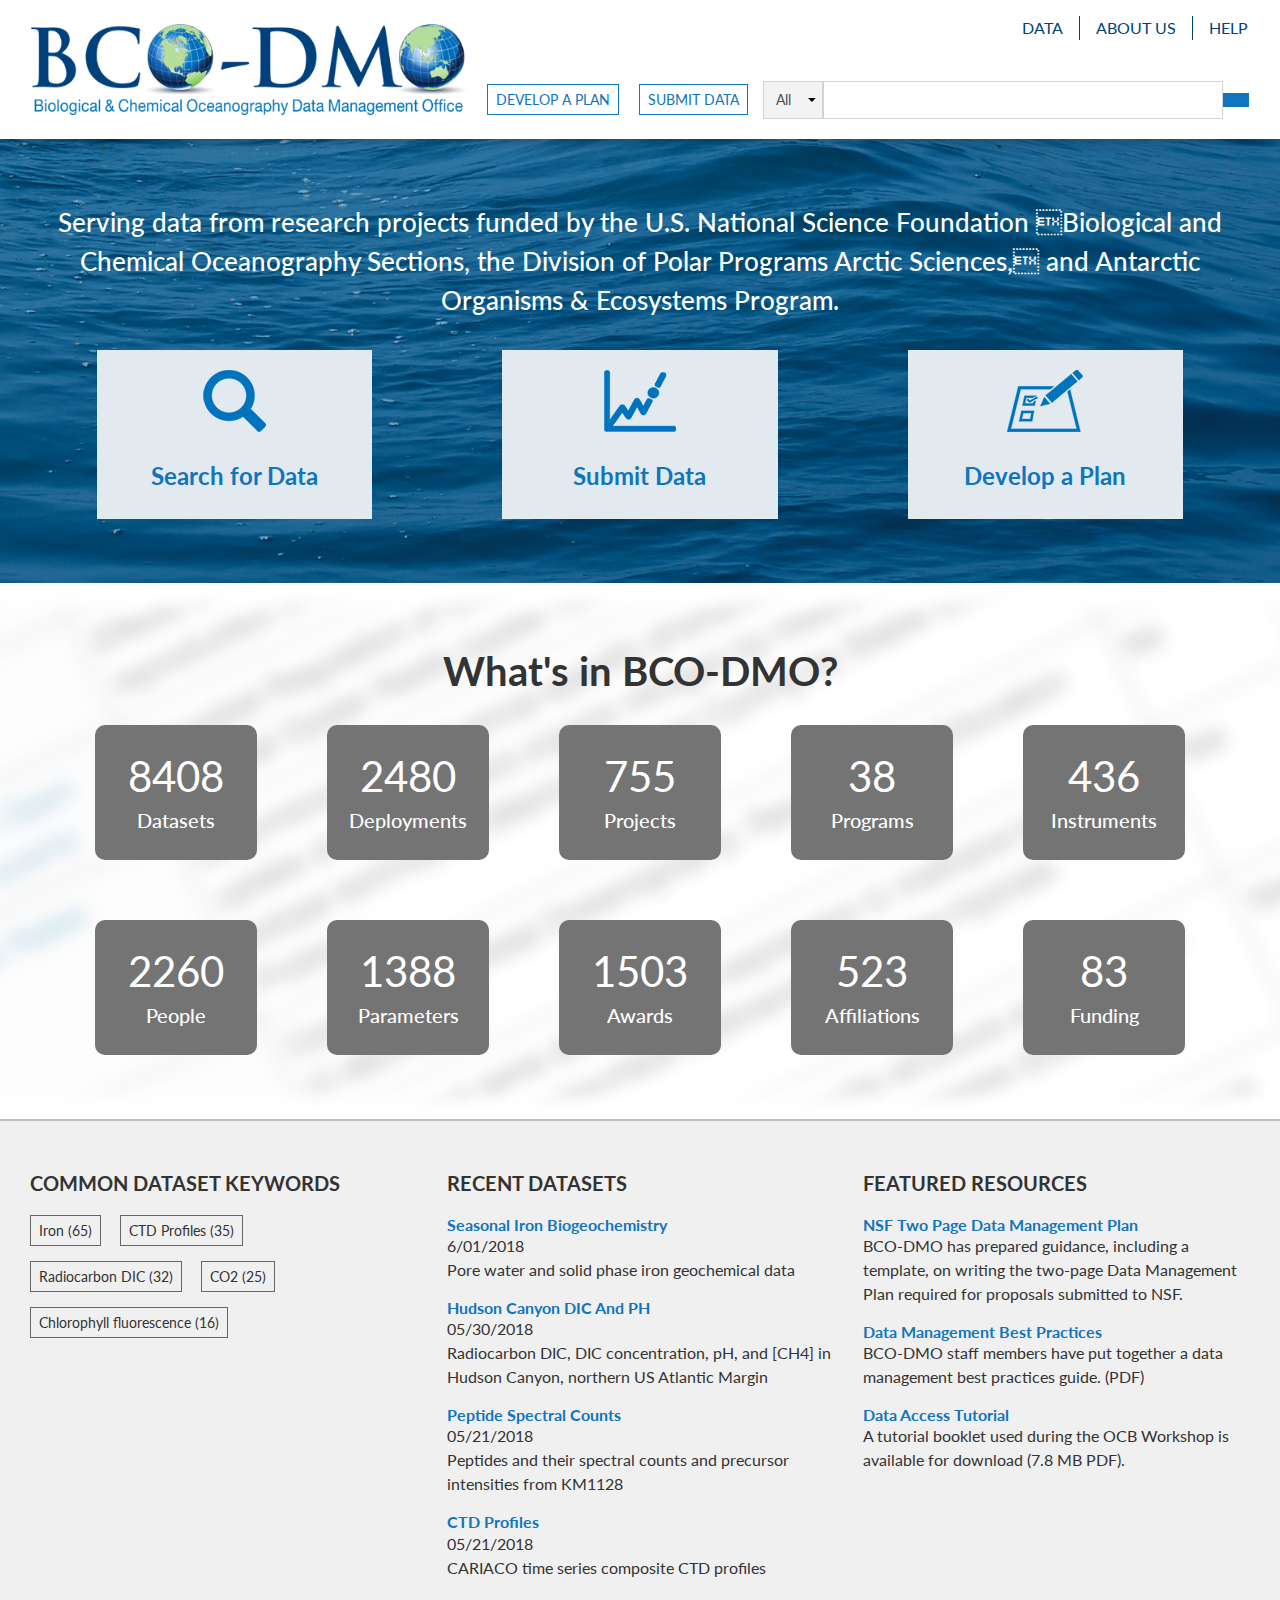
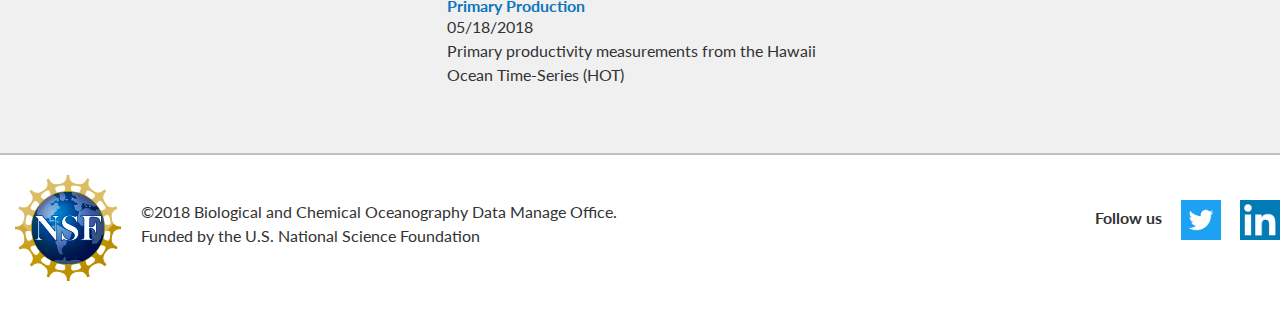
<file: index.html>
<!doctype html>
<html lang="en">
  <head>
    <!-- Required meta tags -->
    <meta charset="utf-8">
    <meta name="viewport" content="width=device-width, initial-scale=1, shrink-to-fit=no">

    <!-- Bootstrap CSS -->
    <link rel="stylesheet" href="https://maxcdn.bootstrapcdn.com/bootstrap/4.0.0/css/bootstrap.min.css" integrity="sha384-Gn5384xqQ1aoWXA+058RXPxPg6fy4IWvTNh0E263XmFcJlSAwiGgFAW/dAiS6JXm" crossorigin="anonymous">
    <link rel="stylesheet" href="https://use.fontawesome.com/releases/v5.0.13/css/all.css" integrity="sha384-DNOHZ68U8hZfKXOrtjWvjxusGo9WQnrNx2sqG0tfsghAvtVlRW3tvkXWZh58N9jp" crossorigin="anonymous">

    <!-- Custom CSS -->
    <link rel="stylesheet" href="/css/style.css">

    <title>BCO-DMO</title>
  </head>
  <body>

    <nav class="navbar navbar-expand-lg navbar-light bg-white">
      <div class="container">
      <a class="navbar-brand" href="/"><img src="/images/logo.png" id="logo-home"></a>

      <button class="navbar-toggler" type="button" data-toggle="collapse" data-target="#navbar-home" aria-controls="navbar-home" aria-expanded="false" aria-label="Toggle navigation">
        <span class="navbar-toggler-icon"></span>
      </button>

      <div class="collapse navbar-collapse" id="navbar-home">

        <ul class="navbar-nav" id="navbar-nav-home">
          <li class="nav-item">
            <a class="nav-link" href="/data.html">Data</a>
          </li>
          <li class="nav-item">
            <a class="nav-link" href="/about.html">About Us</a>
          </li>
          <li class="nav-item last">
            <a class="nav-link" href="#">Help</a>
          </li>
        </ul>


        <span class="navbar-text mx-auto">
          <a class="btn btn-sm btn-outline-primary mr-3 nav-btn" href="#">Develop a Plan</a>
          <a class="btn btn-sm btn-outline-primary nav-btn" href="#">Submit Data</a>
        </span>



        <form class="form-inline my-2 my-lg-0">

            <select class="form-control" id="search-dropdown">
              <option value="">All</option>
              <option value="">Datasets</option>
              <option value="">Awards</option>
              <option value="">Projects</option>
              <option value="">Deployments</option>
              <option value="">People</option>
              <option value="">Parameters</option>
              <option value="">Instruments</option>
              <option value="">Website</option>
            </select>


            <input class="form-control" type="text" placeholder="" aria-label="Search">
            <button class="btn btn-primary mx-0 my-2 my-sm-0" type="submit"><i class="fas fa-search"></i></button>

        </form>
      </div>
    </div>
    </nav>

    <main role="main">

        <!-- Main jumbotron for home banner -->
        <div class="jumbotron" id="home-banner">
          <div class="container">
            <h1>Serving data from research projects funded by the U.S. National Science Foundation Biological and Chemical Oceanography Sections,  the Division of Polar Programs Arctic Sciences, and Antarctic Organisms &amp; Ecosystems Program.</h1>

              <div class="row" id="home-icons">
                <div class="col-md-4">
                  <div class="icon-button">
                    <a href="data.html">
                      <img src="/images/icon-searchdata.png">
                      <h2>Search for Data</h2>
                    </a>
                  </div>

                </div>

                <div class="col-md-4">
                  <div class="icon-button">
                    <a href="submit-data.html">
                      <img src="/images/icon-submitdata.png">
                      <h2>Submit Data</h2>
                    </a>
                  </div>

                </div>

                <div class="col-md-4">
                  <div class="icon-button">
                    <a href="develop-plan.html">
                      <img src="/images/icon-plan.png">
                      <h2>Develop a Plan</h2>
                    </a>
                  </div>

                </div>

           </div>
         </div>
        </div>

        <!-- Jumbotron for data buttons-->
        <div class="jumbotron" id="home-data">
          <div class="container">
            <h1>What's in BCO-DMO?</h1>

             <div class="row first">
               <div class="col-md col-sm-12">
                  <div class="home-data-button">
                    <a href="#">
                      <span>8408</span>
                      <h2>Datasets</h2>
                    </a>
                  </div>
               </div>

               <div class="col-md col-sm-12">
                  <div class="home-data-button">
                    <a href="#">
                      <span>2480</span>
                      <h2>Deployments</h2>
                    </a>
                  </div>
               </div>

               <div class="col-md col-sm-12">
                  <div class="home-data-button">
                    <a href="#">
                      <span>755</span>
                      <h2>Projects</h2>
                    </a>
                  </div>
               </div>

               <div class="col-md col-sm-12">
                  <div class="home-data-button">
                    <a href="#">
                      <span>38</span>
                      <h2>Programs</h2>
                    </a>
                  </div>
               </div>

               <div class="col-md col-sm-12">
                  <div class="home-data-button">
                    <a href="#">
                      <span>436</span>
                      <h2>Instruments</h2>
                    </a>
                  </div>
               </div>
            </div>

            <div class="row">
               <div class="col-md col-sm-12">
                  <div class="home-data-button">
                    <a href="#">
                      <span>2260</span>
                      <h2>People</h2>
                    </a>
                  </div>
               </div>

               <div class="col-md col-sm-12">
                  <div class="home-data-button">
                    <a href="#">
                      <span>1388</span>
                      <h2>Parameters</h2>
                    </a>
                  </div>
               </div>

               <div class="col-md col-sm-12">
                  <div class="home-data-button">
                    <a href="#">
                      <span>1503</span>
                      <h2>Awards</h2>
                    </a>
                  </div>
               </div>

               <div class="col-md col-sm-12">
                  <div class="home-data-button">
                    <a href="#">
                      <span>523</span>
                      <h2>Affiliations</h2>
                    </a>
                  </div>
               </div>

               <div class="col-md col-sm-12">
                  <div class="home-data-button">
                    <a href="#">
                      <span>83</span>
                      <h2>Funding</h2>
                    </a>
                  </div>
               </div>
            </div>

           </div>
         </div>
        </div>




    </main>

    <footer >
      <div id="footer-top">
        <div class="container">

             <div class="row">
                <div class="col-md-4">

                  <h4>COMMON DATASET KEYWORDS</h4>
                  <div id="footer-buttons">
                    <a class="btn btn-keyword btn-sm" href="#" role="button">Iron (65)</a>

                    <a class="btn btn-keyword btn-sm" href="#" role="button">CTD Profiles (35)</a>

                    <a class="btn btn-keyword btn-sm" href="#" role="button">Radiocarbon DIC (32)</a>

                    <a class="btn btn-keyword btn-sm" href="#" role="button">CO2 (25)</a>

                    <a class="btn btn-keyword btn-sm" href="#" role="button">Chlorophyll fluorescence (16)</a>
                  </div>

                </div>

                <div class="col-md-4">

                  <h4>RECENT DATASETS </h4>

                  <h6><a href="#">Seasonal Iron Biogeochemistry</a></h6>
                  <p>6/01/2018<br />
                  Pore water and solid phase iron geochemical data</p>

                  <h6><a href="#">Hudson Canyon DIC And PH</a></h6>
                  <p>05/30/2018<br />
                  Radiocarbon DIC, DIC concentration, pH, and [CH4] in Hudson Canyon, northern US Atlantic Margin</p>

                  <h6><a href="#">Peptide Spectral Counts</a></h6>
                  <p>05/21/2018<br />
                  Peptides and their spectral counts and precursor intensities from KM1128</p>

                  <h6><a href="#">CTD Profiles</a></h6>
                  <p>05/21/2018<br />
                  CARIACO time series composite CTD profiles</p>

                   <h6><a href="#">Primary Production</a></h6>
                  <p>05/18/2018<br />
                 Primary productivity measurements from the Hawaii Ocean Time-Series (HOT)</p>


                </div>

                <div class="col-md-4">

                  <h4>FEATURED RESOURCES</h4>

                   <h6><a href="#">NSF Two Page Data Management Plan</a></h6>
                  <p>BCO-DMO has prepared guidance, including a template, on writing the two-page Data Management Plan required for proposals submitted to NSF.</p>

                   <h6><a href="#">Data Management Best Practices</a></h6>
                  <p>BCO-DMO staff members have put together a data management best practices guide. (PDF)</p>

                   <h6><a href="#">Data Access Tutorial</a></h6>
                  <p>A tutorial booklet used during the OCB Workshop is available for download (7.8 MB PDF).</p>

                </div>

           </div>

        </div>
      </div>

      <div id="footer-bottom">
        <div class="container">
          <div class="row">

              <div class="col-md-6">
                <a href="https://www.nsf.gov/" target="_blank" id="nsf-logo"><img src="/images/nsf-logo.png"></a>

               <p>&copy;2018 Biological and Chemical Oceanography Data Manage Office.<br>
Funded by the U.S. National Science Foundation </p>

              </div>

              <div class="col-md-6">
                <div id="social-icons">
                  <span><strong>Follow us</strong></span>
                  <a href="http://www.twitter.com/BCODMO" target="_blank"><img src="/images/icon-twitter.png"></a>
                  <a href="https://www.linkedin.com/company/6378439" target="_blank"><img src="/images/icon-linkedin.png"></a>
                </div>

              </div>

           </div>

        </div>
      </div>

    </footer>

    <!-- Optional JavaScript -->
    <!-- jQuery first, then Popper.js, then Bootstrap JS -->
    <script src="https://code.jquery.com/jquery-3.2.1.slim.min.js" integrity="sha384-KJ3o2DKtIkvYIK3UENzmM7KCkRr/rE9/Qpg6aAZGJwFDMVNA/GpGFF93hXpG5KkN" crossorigin="anonymous"></script>
    <script src="https://cdnjs.cloudflare.com/ajax/libs/popper.js/1.12.9/umd/popper.min.js" integrity="sha384-ApNbgh9B+Y1QKtv3Rn7W3mgPxhU9K/ScQsAP7hUibX39j7fakFPskvXusvfa0b4Q" crossorigin="anonymous"></script>
    <script src="https://maxcdn.bootstrapcdn.com/bootstrap/4.0.0/js/bootstrap.min.js" integrity="sha384-JZR6Spejh4U02d8jOt6vLEHfe/JQGiRRSQQxSfFWpi1MquVdAyjUar5+76PVCmYl" crossorigin="anonymous"></script>
  </body>
</html>
</file>
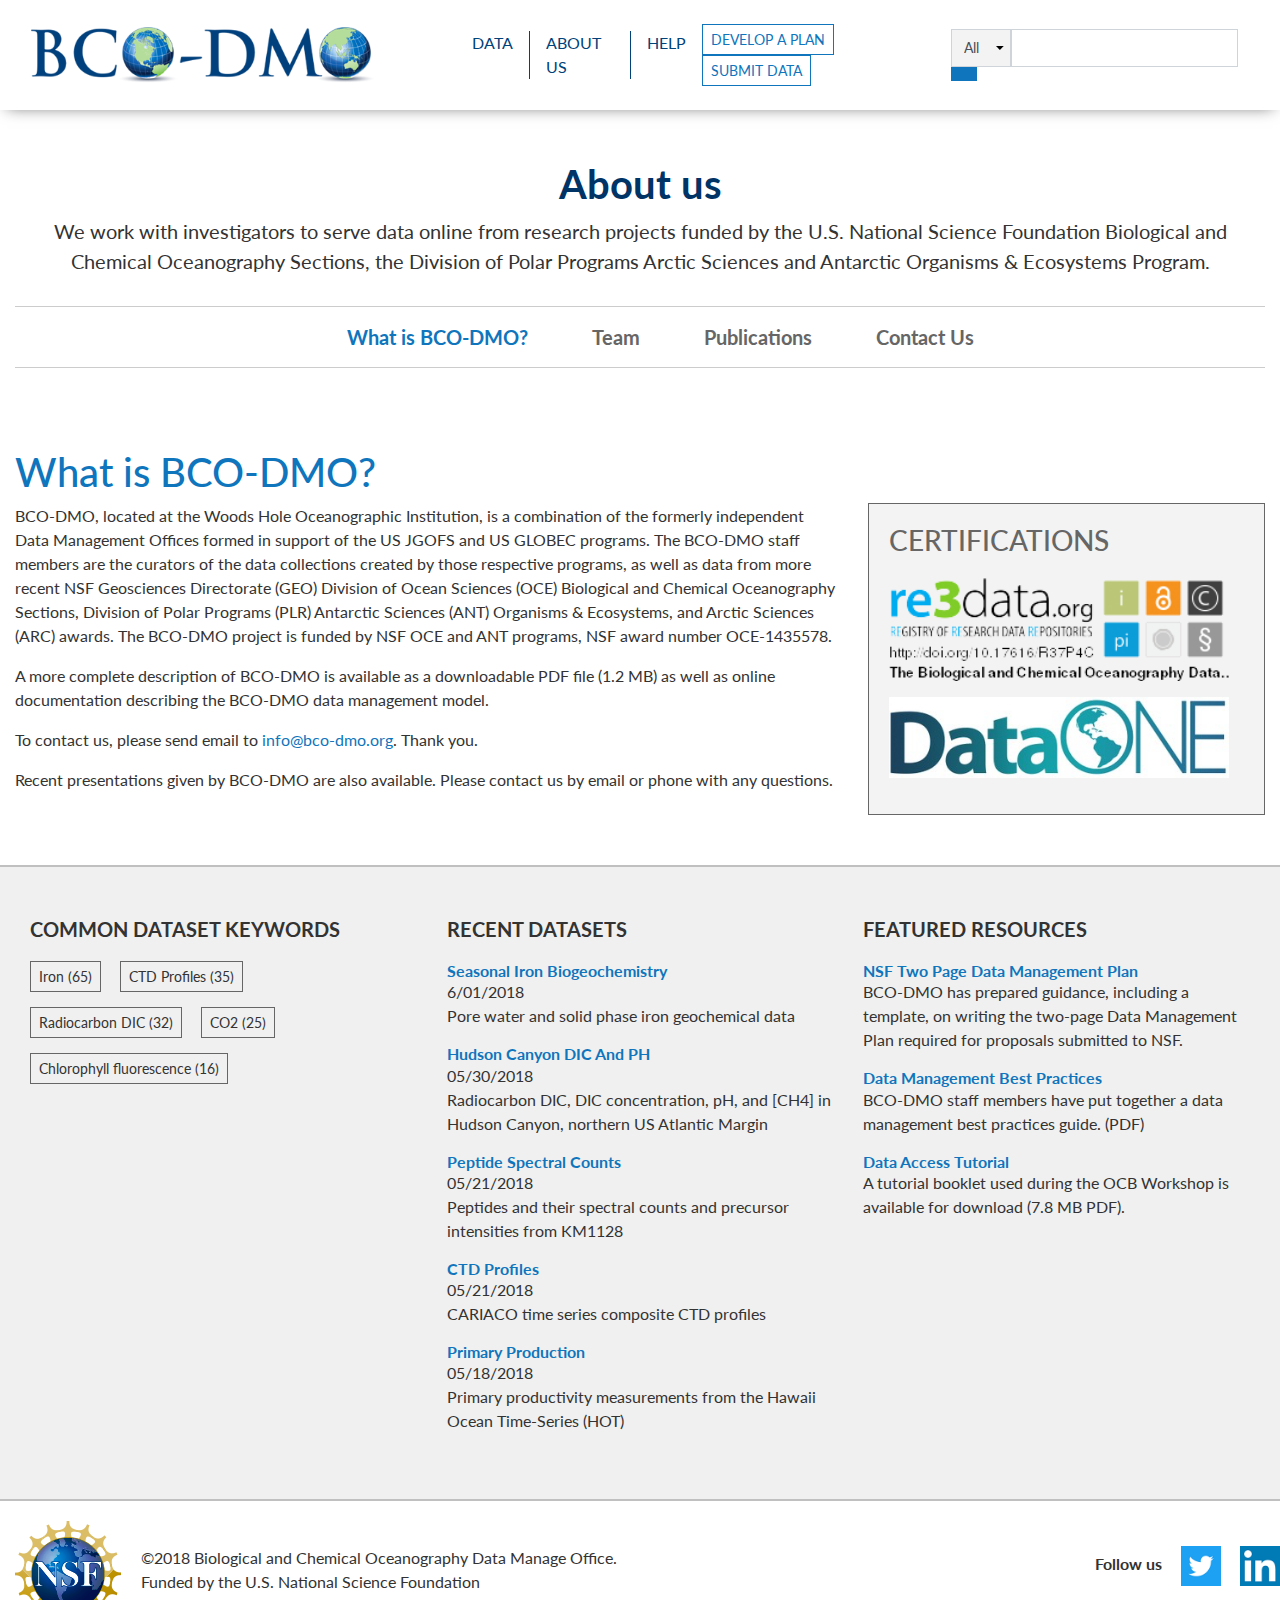
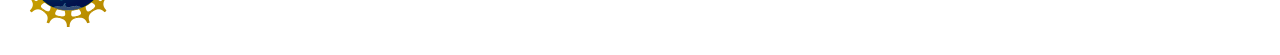
<file: about.html>
<!doctype html>
<html lang="en">
  <head>
    <!-- Required meta tags -->
    <meta charset="utf-8">
    <meta name="viewport" content="width=device-width, initial-scale=1, shrink-to-fit=no">

    <!-- Bootstrap CSS -->
    <link rel="stylesheet" href="https://maxcdn.bootstrapcdn.com/bootstrap/4.0.0/css/bootstrap.min.css" integrity="sha384-Gn5384xqQ1aoWXA+058RXPxPg6fy4IWvTNh0E263XmFcJlSAwiGgFAW/dAiS6JXm" crossorigin="anonymous">
    <link rel="stylesheet" href="https://use.fontawesome.com/releases/v5.0.13/css/all.css" integrity="sha384-DNOHZ68U8hZfKXOrtjWvjxusGo9WQnrNx2sqG0tfsghAvtVlRW3tvkXWZh58N9jp" crossorigin="anonymous">

    <!-- Custom CSS -->
    <link rel="stylesheet" href="/css/style.css">

    <title>BCO-DMO</title>
  </head>
  <body>

    <nav class="navbar navbar-expand-lg navbar-light bg-white">
      <div class="container">
      <a class="navbar-brand" href="/"><img src="/images/logo-1line.png" id="logo-sub"></a>

      <button class="navbar-toggler" type="button" data-toggle="collapse" data-target="#navbar-sub" aria-controls="navbar-sub" aria-expanded="false" aria-label="Toggle navigation">
        <span class="navbar-toggler-icon"></span>
      </button>

      <div class="collapse navbar-collapse" id="navbar-sub">



        <ul class="navbar-nav" id="navbar-nav-sub">
          <li class="nav-item">
            <a class="nav-link" href="/data.html">Data</a>
          </li>
          <li class="nav-item">
            <a class="nav-link" href="/about.html">About Us</a>
          </li>
          <li class="nav-item last">
            <a class="nav-link" href="#">Help</a>
          </li>
        </ul>

        <span class="navbar-text mx-auto">
          <a class="btn btn-sm btn-outline-primary mr-3 nav-btn" href="#">Develop a Plan</a>
          <a class="btn btn-sm btn-outline-primary nav-btn" href="#">Submit Data</a>
        </span>

        <form class="form-inline my-2 my-lg-0">

            <select class="form-control" id="search-dropdown">
              <option value="">All</option>
              <option value="">Datasets</option>
              <option value="">Awards</option>
              <option value="">Projects</option>
              <option value="">Deployments</option>
              <option value="">People</option>
              <option value="">Parameters</option>
              <option value="">Instruments</option>
              <option value="">Website</option>
            </select>

          <input class="form-control" type="text" placeholder="" aria-label="Search">
          <button class="btn btn-primary mx-0 my-2 my-sm-0" type="submit"><i class="fas fa-search"></i></button>
        </form>
      </div>
    </div>
    </nav>

    <main role="main">

      <div class="container sub-banner">

        <div class="row">
            <div class="col-sm-12">

              <h1>About us</h1>

              <p>We work with investigators to serve data online from research projects funded by the U.S. National Science Foundation Biological and Chemical Oceanography Sections, the Division of Polar Programs Arctic Sciences and Antarctic Organisms &amp; Ecosystems Program.</p>

              <div class="sub-banner-nav">
                <ul>
                  <li><a href="#" class="active">What is BCO-DMO?</a></li>
                  <li><a href="#">Team</a>   </li>
                  <li><a href="#">Publications</a>    </li>
                  <li><a href="#">Contact Us</a>  </li>
                </ul>
              </div>

            </div>
          </div>
        </div>


      <div class="container content">

        <div class="row">
            <div class="col-md-8">

              <h1>What is BCO-DMO?</h1>

              <p>BCO-DMO, located at the Woods Hole Oceanographic Institution, is a combination of the formerly independent Data Management Offices formed in support of the US JGOFS and US GLOBEC programs. The BCO-DMO staff members are the curators of the data collections created by those respective programs, as well as data from more recent NSF Geosciences Directorate (GEO) Division of Ocean Sciences (OCE) Biological and Chemical Oceanography Sections, Division of Polar Programs (PLR) Antarctic Sciences (ANT) Organisms &amp; Ecosystems, and Arctic Sciences (ARC) awards.  The BCO-DMO project is funded by NSF OCE and ANT programs, NSF award number OCE-1435578.</p>

              <p>A more complete description of BCO-DMO is available as a downloadable PDF file (1.2 MB) as well as online documentation describing the BCO-DMO data management model.</p>

              <p>To contact us, please send email to <a href="mailto:info@bco-dmo.org">info@bco-dmo.org</a>. Thank you.</p>

              <p>Recent presentations given by BCO-DMO are also available. Please contact us by email or phone with any questions.</p>

            </div>

            <div class="col-md-4">

              <div class="sidebar-box">
                <h3>Certifications</h3>
                <p><img src="/images/certificate1.png"></p>
                <p><img src="/images/certificate2.png" width="320"></p>

              </div>

            </div>

          </div>
        </div>



    </main>

    <footer >
      <div id="footer-top">
        <div class="container">

             <div class="row">
                <div class="col-md-4">

                  <h4>COMMON DATASET KEYWORDS</h4>
                  <div id="footer-buttons">
                    <a class="btn btn-keyword btn-sm" href="#" role="button">Iron (65)</a>

                    <a class="btn btn-keyword btn-sm" href="#" role="button">CTD Profiles (35)</a>

                    <a class="btn btn-keyword btn-sm" href="#" role="button">Radiocarbon DIC (32)</a>

                    <a class="btn btn-keyword btn-sm" href="#" role="button">CO2 (25)</a>

                    <a class="btn btn-keyword btn-sm" href="#" role="button">Chlorophyll fluorescence (16)</a>
                  </div>

                </div>

                <div class="col-md-4">

                  <h4>RECENT DATASETS </h4>

                  <h6><a href="#">Seasonal Iron Biogeochemistry</a></h6>
                  <p>6/01/2018<br />
                  Pore water and solid phase iron geochemical data</p>

                  <h6><a href="#">Hudson Canyon DIC And PH</a></h6>
                  <p>05/30/2018<br />
                  Radiocarbon DIC, DIC concentration, pH, and [CH4] in Hudson Canyon, northern US Atlantic Margin</p>

                  <h6><a href="#">Peptide Spectral Counts</a></h6>
                  <p>05/21/2018<br />
                  Peptides and their spectral counts and precursor intensities from KM1128</p>

                  <h6><a href="#">CTD Profiles</a></h6>
                  <p>05/21/2018<br />
                  CARIACO time series composite CTD profiles</p>

                   <h6><a href="#">Primary Production</a></h6>
                  <p>05/18/2018<br />
                 Primary productivity measurements from the Hawaii Ocean Time-Series (HOT)</p>


                </div>

                <div class="col-md-4">

                  <h4>FEATURED RESOURCES</h4>

                   <h6><a href="#">NSF Two Page Data Management Plan</a></h6>
                  <p>BCO-DMO has prepared guidance, including a template, on writing the two-page Data Management Plan required for proposals submitted to NSF.</p>

                   <h6><a href="#">Data Management Best Practices</a></h6>
                  <p>BCO-DMO staff members have put together a data management best practices guide. (PDF)</p>

                   <h6><a href="#">Data Access Tutorial</a></h6>
                  <p>A tutorial booklet used during the OCB Workshop is available for download (7.8 MB PDF).</p>

                </div>

           </div>

        </div>
      </div>

      <div id="footer-bottom">
        <div class="container">
          <div class="row">

              <div class="col-md-6">
                <a href="https://www.nsf.gov/" target="_blank" id="nsf-logo"><img src="/images/nsf-logo.png"></a>

               <p>&copy;2018 Biological and Chemical Oceanography Data Manage Office.<br>
Funded by the U.S. National Science Foundation </p>

              </div>

              <div class="col-md-6">
                <div id="social-icons">
                  <span><strong>Follow us</strong></span>
                  <a href="http://www.twitter.com/BCODMO" target="_blank"><img src="/images/icon-twitter.png"></a>
                  <a href="https://www.linkedin.com/company/6378439" target="_blank"><img src="/images/icon-linkedin.png"></a>
                </div>

              </div>

           </div>

        </div>
      </div>

    </footer>

    <!-- Optional JavaScript -->
    <!-- jQuery first, then Popper.js, then Bootstrap JS -->
    <script src="https://code.jquery.com/jquery-3.2.1.slim.min.js" integrity="sha384-KJ3o2DKtIkvYIK3UENzmM7KCkRr/rE9/Qpg6aAZGJwFDMVNA/GpGFF93hXpG5KkN" crossorigin="anonymous"></script>
    <script src="https://cdnjs.cloudflare.com/ajax/libs/popper.js/1.12.9/umd/popper.min.js" integrity="sha384-ApNbgh9B+Y1QKtv3Rn7W3mgPxhU9K/ScQsAP7hUibX39j7fakFPskvXusvfa0b4Q" crossorigin="anonymous"></script>
    <script src="https://maxcdn.bootstrapcdn.com/bootstrap/4.0.0/js/bootstrap.min.js" integrity="sha384-JZR6Spejh4U02d8jOt6vLEHfe/JQGiRRSQQxSfFWpi1MquVdAyjUar5+76PVCmYl" crossorigin="anonymous"></script>
  </body>
</html>
</file>
<file: css/style.css>
/* Override default Bootstrap max-width to change grid size */

@import url('https://fonts.googleapis.com/css?family=Lato');

@media (min-width: 1200px) {
    .container {
        max-width: 1380px;
    }
}

body {
    font-family: 'Lato', sans-serif;
    color: #333;
}

a, a:visited {
    color: #0f75bc;
}

a:hover {
    color: #00427a;
}

h1 {
    color: #0f75bc;
}

h6 {
    font-weight: bold;
}

.form-control {
    border-radius: 0;
}

.btn {
    border-radius: 0;
}

.btn-primary {
    background-color: #0f75bc;
    border-color: #0f75bc;
}

.btn-outline-primary {
    border-color: #0f75bc;
    color: #0f75bc;
}

.btn-outline-primary:hover {
    background-color: #0f75bc;
}

a.btn-keyword {
    color: #333;
    border-color: #666;
    margin-right: 15px;
    margin-bottom: 15px;
}

a.btn-keyword:hover {
    background-color: #fff;
}

a.btn-sort {
    color: #666;
    border-color: #666;
    font-size: .7rem;
    background-color: #fff;
    padding: .1rem .25rem;
}

a.btn-sort:hover {
    background-color: #f5f5f5;
}

.btn-download img {
    width: 15px;
    margin-bottom: 5px;
}

.nowrap {
    white-space: nowrap; 
}

.jumbotron {
    border-radius: 0;
}

/* Header styles */

.navbar {
    padding: 1rem;
     -webkit-box-shadow: 0 4px 15px -7px rgba(0, 0, 0, 0.6);
    -moz-box-shadow: 0 4px 15px -7px rgba(0, 0, 0, 0.6);
    box-shadow: 0 4px 15px -7px rgba(0, 0, 0, 0.6);
}

.navbar .container {
    position: relative;
}

.navbar-brand {
    margin-right: 0;
}

#logo-home {
    max-width: 440px;
    width: 100%;
}

#logo-sub {
    max-width: 360px;
    width: 100%;
}

#navbar-home {
    margin-top: 60px;
}

#navbar-nav-home {
    position: absolute;
    right: 0;
    top: 0;
}

#navbar-nav-sub {
    margin-left: 80px;
}

.navbar-nav .nav-item {
    border-right: 1px solid #00427a;
}

.navbar-nav .nav-item.last {
    border-right: none;
}

.navbar-light .navbar-nav .nav-link {
    padding: 0 1rem;
}

.navbar-light .navbar-text a,
.navbar-light .navbar-nav .nav-link {
    color: #00427a;
    text-transform: uppercase;
}

.navbar-light .navbar-text a:hover,
.navbar-light .navbar-nav .nav-link:hover {
    color: #0f75bc;
}

.navbar-light .navbar-text a.nav-btn {
    color: #0f75bc;
    border-radius: 0;
}

.navbar-light .navbar-text a.nav-btn:hover {
    color: #fff;
    background-color: #0f75bc;
}

.navbar select:not([multiple]){
    -webkit-appearance:none;
    -moz-appearance:none;
    background-position:right 50%;
    background-repeat:no-repeat;
        background-image: url(data:image/svg+xml,%3C%3Fxml%20version%3D%221.0%22%20encoding%3D%22utf-8%22%3F%3E%20%3C%21DOCTYPE%20svg%20PUBLIC%20%22-//W3C//DTD%20SVG%201.1//EN%22%20%22http%3A//www.w3.org/Graphics/SVG/1.1/DTD/svg11.dtd%22%3E%20%3Csvg%20version%3D%221.1%22%20id%3D%22Layer_1%22%20xmlns%3D%22http%3A//www.w3.org/2000/svg%22%20xmlns%3Axlink%3D%22http%3A//www.w3.org/1999/xlink%22%20x%3D%220px%22%20y%3D%220px%22%20width%3D%2214px%22%20height%3D%2212px%22%20viewBox%3D%220%200%2014%2012%22%20enable-background%3D%22new%200%200%2014%2012%22%20xml%3Aspace%3D%22preserve%22%3E%20%3Cpolygon%20points%3D%223.862%2C7.931%200%2C4.069%207.725%2C4.069%20%22/%3E%3C/svg%3E);

    padding-right:1.5em;
}

#search-dropdown {
    width: 60px;
    background-color: #f3f3f3;
    border-radius: 0;
    font-size: .9em;
}

.navbar form .btn-primary {
    background-color: #0f75bc;
}

#navbar-home input {
    width: 400px;
}

/* Home Banner styles */

#home-banner {
    background: url(../images/banner-bg.png) top left no-repeat;
    background-size: cover;
    margin-bottom: 0;
}

#home-banner h1 {
    color: white;
    text-align: center;
    font-size: 26px;
    line-height: 1.5em;
}

#home-icons {
    margin-top: 30px;
}

#home-icons h2 {
    color: #0f75bc;
    font-size: 24px;
    font-weight: bold;
    text-align: center;
    margin-top: 30px;
}

.icon-button {
    margin: 0 50px;
    padding: 20px 0;
    background-color: #e2eaf0;

}

.icon-button:hover {
    background-color: white;
}

.icon-button a {
    display: block;
    text-align: center;
}

.icon-button a:hover {
    text-decoration: none;
}

#home-data {
    background: url(../images/home-data-bg.png) top left no-repeat;
    background-size: cover;
    margin-bottom: 0;
}

#home-data .container {
    max-width: 1160px;
}

#home-data h1 {
    text-align: center;
    font-weight: bold;
    margin-bottom: 30px;
    color: #333;
}

#home-data .row.first {
    margin-bottom: 60px;
}

.home-data-button {
    margin: 0 20px;
    padding: 20px 0;
    color: white;
    background-color: #747474;
    text-align: center;
    border-radius: 10px; 

}

.home-data-button:hover {
    background-color:  #0073bf;
}

.home-data-button a {
    color: white;
}

.home-data-button a:hover {
    text-decoration: none;
}

.home-data-button span {
    font-size: 42px;
}

.home-data-button h2 {
    font-size: 20px;
}


/* Sub page styles */

.sub-banner {
    margin-top: 50px;
    margin-bottom: 50px;
}

.sub-banner h1 {
    text-align: center;
    color: #003366;
    font-weight: bold;
}

.sub-banner p {
    text-align: center;
    font-size: 20px;
}

.sub-banner-nav {
    border-top: 1px solid #ccc;
    border-bottom: 1px solid #ccc;
    padding: 15px 0;
    margin: 30px 0;
}

.sub-banner-nav ul {
    text-align: center;
    margin-bottom: 0;
}

.sub-banner-nav li {
    list-style: none;
    display: inline-block;
    padding: 0 30px;
}

.sub-banner-nav li a {
    font-size: 20px;
    font-weight: bold;
    color: #666666;
}

.sub-banner-nav li a.active {
    color: #0f75bc;
}

.content {
    margin-bottom: 50px;
}

.sidebar-box {
    border: 1px solid #666666;
    background-color: #f3f3f3;
    padding: 20px;
    margin-top: 55px;
}

.sidebar-box h3 {
    color: #666666;
    text-transform: uppercase;
    margin-bottom: 20px;
}

.sidebar-box img {
    width: 100%;
    max-width: 340px;
}

/* Search page */

.jumbotron.search-banner {
    padding: 3rem 2rem;
}

.search-banner {
    background-color: #ebebeb;
}

.search-banner label {
    font-size: 24px;
}

.search-banner .form-group {
    margin-bottom: 0;
}

.search-banner .col-form-label {
    padding-top: 0;
}

.search-banner .fa-question-circle {
    font-size: 1.3em;
    margin-left: 20px;
}

.search-banner .btn {
    text-transform: uppercase;
    margin-right: 10px;
}

.sidebar-left-box {
    background-color: #f5f5f5;
    border-top: solid 3px #0f75bc;
    padding: 5px;
    margin-bottom: 30px;
}

.sidebar-left-box h6 {
    margin-bottom: 0;
}

.alphanumeric-sort {
    margin-top: -6px;
}

.alphanumeric-sort .form-row>[class*=col-] {
    padding-left: 0;
}

.alphanumeric-sort select {
    height: 20px !important;
}

.filter-box .form-control-sm {
    font-size: .7em;
}

.alphanumeric-sort span {
    font-size: .7em;
}

.filter-box .form-check {
    border-top: 1px solid #ccc;
    padding-top: 5px;
    padding-bottom: 3px;
}

.filter-box .show-more {
    padding-left: 20px;
}

.filter-box a {
    color: #666666;
}

#searchmap {
    height: 400px;  /* The height is 400 pixels */
    width: 100%;  /* The width is the width of the web page */
    margin-bottom: 20px;
}

#search-results-infobar .form-group {
    margin-bottom: 0;
}

#search-count,
#search-pagination {
    padding-top: calc(.375rem + 1px);
}

table .w-10 { width:10%; }
table .w-20 { width:20%; }
table .w-30 { width:30%; }
table .w-40 { width:40%; }
table .w-50 { width:50%; }

#search-results h6 {
    font-style: italic;
    margin-bottom: 5px;
}

#search-results  .person {
    margin-bottom: 5px;
    padding-left: 10px;
}

#search-results .badge {
    margin-top: 20px;
    float: right;
}

/* Datasets */

.jumbotron.dataset-banner{
    padding: 1rem 2rem;
}

#breadcrumbs {
    margin-bottom: 30px;
    font-size: .9rem;
}

.dataset-banner h1 {
    color: #333;
    font-size: 2rem;
    font-weight: bold;
}

.dataset-icon-item {
    margin-bottom: 10px;
}

.dataset-icon-item img {
    max-width: 15px;
    margin-right: 10px;
    padding-bottom: 5px;
}

.dataset-icon-item a:hover {
    text-decoration: none;
}

.access-icon {
    float: right;
    max-width: 18px;
}

#dataset-banner-right p {
    font-size: .9em;
}

.feature-number {
    font-size: 2rem;  
}

.sidebar-left-box a.btn-keyword {
    margin-right: 10px;
    margin-bottom: 10px;
}

#data-files {
    border: 2px solid #0f75bc;
    margin-bottom: 30px;
}

#data-files .table-striped tbody tr:nth-of-type(even) {
    background-color: rgba(0,0,0,.05);
}

#data-files .table-striped tbody tr:nth-of-type(odd) {
    background-color: white;
}

#data-files th:first-child {
    color: #0f75bc;
    font-weight: bold;
    font-size: 1.2rem;
}

#data-files th:first-child,
#data-files td:first-child {
    padding-left: 45px;
}

#data-files .icon-folder {
    width: 28px;
    position: absolute;
    left: 22px;
    margin-top: 3px;
}

#data-files .icon-datatype {
    width: 23px;
    margin-right: 10px;
}

#dataset-tabs li:first-child {
    margin-left: 20px;
}

#data-details .nav-tabs {
    border-bottom: 2px solid #0f75bc;
}

#data-details .nav-tabs .nav-link {
    border-top-left-radius: 0;
    border-top-right-radius: 0;
    border: 2px solid #959595;
    border-left: none;
    background-color: #ebebeb;
    color: #666;
}

#dataset-tabs li:first-child .nav-link  {
    border-left: 2px solid #959595;
}

#data-details .nav-tabs .nav-item.show .nav-link, 
#data-details .nav-tabs .nav-link.active {
    color: #0f75bc;
    background-color: #fff;
    border-color: #0f75bc #0f75bc #fff;
    border-left: 2px solid #0f75bc;
    border-width: 2px;
    color: #0f75bc;
}

#data-details .nav-tabs .nav-link:focus, 
#data-details .nav-tabs .nav-link:hover {
    color: #0f75bc;
    background-color: #fff;
}

.nav-tabs .nav-item {
    margin-bottom: -2px;
}

#dataset-tabs-content {
    border-left: 2px solid #0f75bc;
    border-right: 2px solid #0f75bc;
    border-bottom: 2px solid #0f75bc;
    padding: 20px;
}

/* Footer */


#footer-top {
    background-color: #f0f0f0;
    border-top: 2px solid #c0c0c0;
    border-bottom: 2px solid #c0c0c0;
}

#footer-top .row {
    margin: 50px 0;
}

#footer-top h4 {
    color: #333;
    font-size: 20px;
    text-transform: uppercase;
    font-weight: bold;
    margin-bottom: 20px;
}

#footer-top h6 {
    margin-bottom: 0;
}


#footer-bottom .row {
    padding: 20px 0;
}

#nsf-logo {
    float: left;
    display: inline-block;
    padding-right: 20px;
}

#footer-bottom p {
    padding: 25px 0;
}

#social-icons {
    position: absolute;
    right: 0;
    padding: 25px 0;
}

#social-icons img {
    width: 40px;
    margin-left: 15px;
}

/* Mobile styling */

@media (max-width: 800px) { 
    #navbar-home input,
    #navbar-sub input {
        width: 70%;
    }   

    #navbar-home {
        margin-top: 10px;
    }

    #navbar-nav-home {
        position: relative;
    }

    #navbar-nav-sub {
        margin-left: 0px;
    }

    .navbar-light .navbar-nav .nav-link {
        padding-left: 0;
    }

    .home-data-button,
    .icon-button {
        margin-bottom: 20px;
    }

    #social-icons {
        position: relative;
    }
}
</file>
